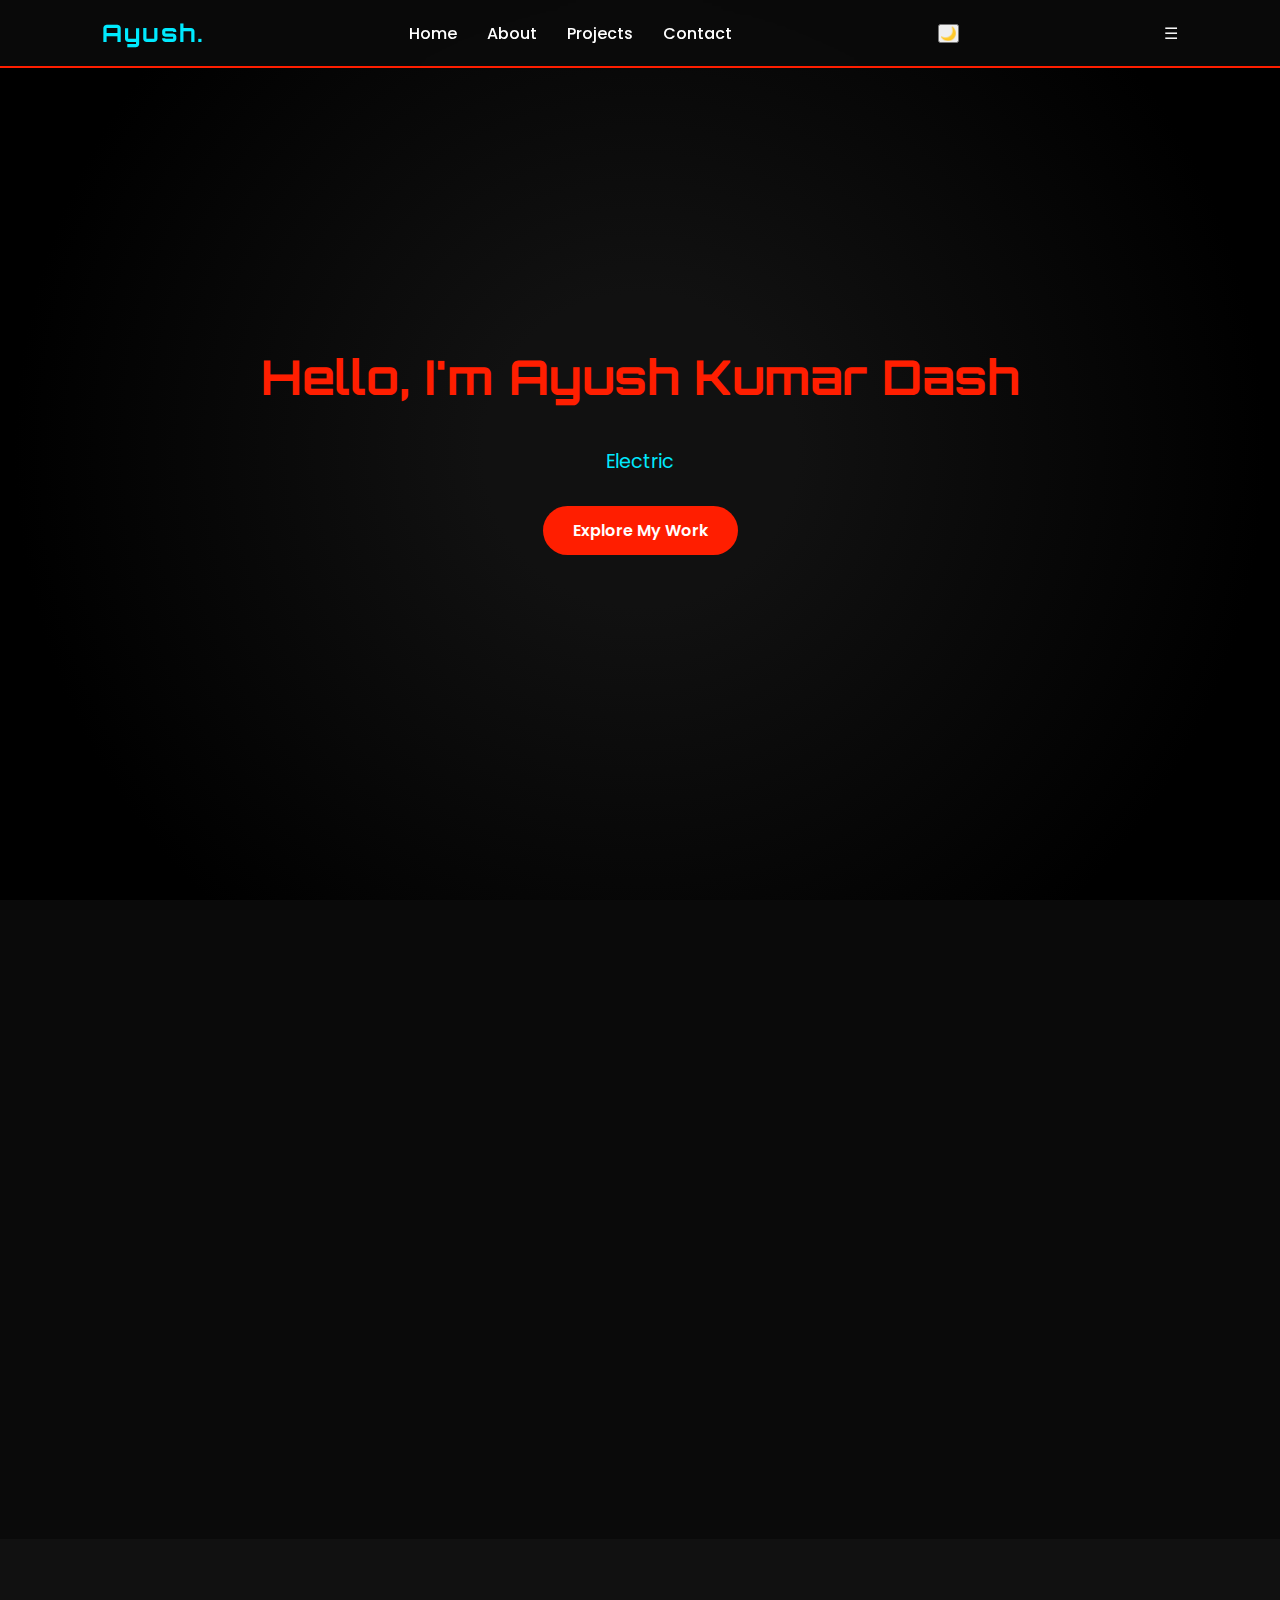
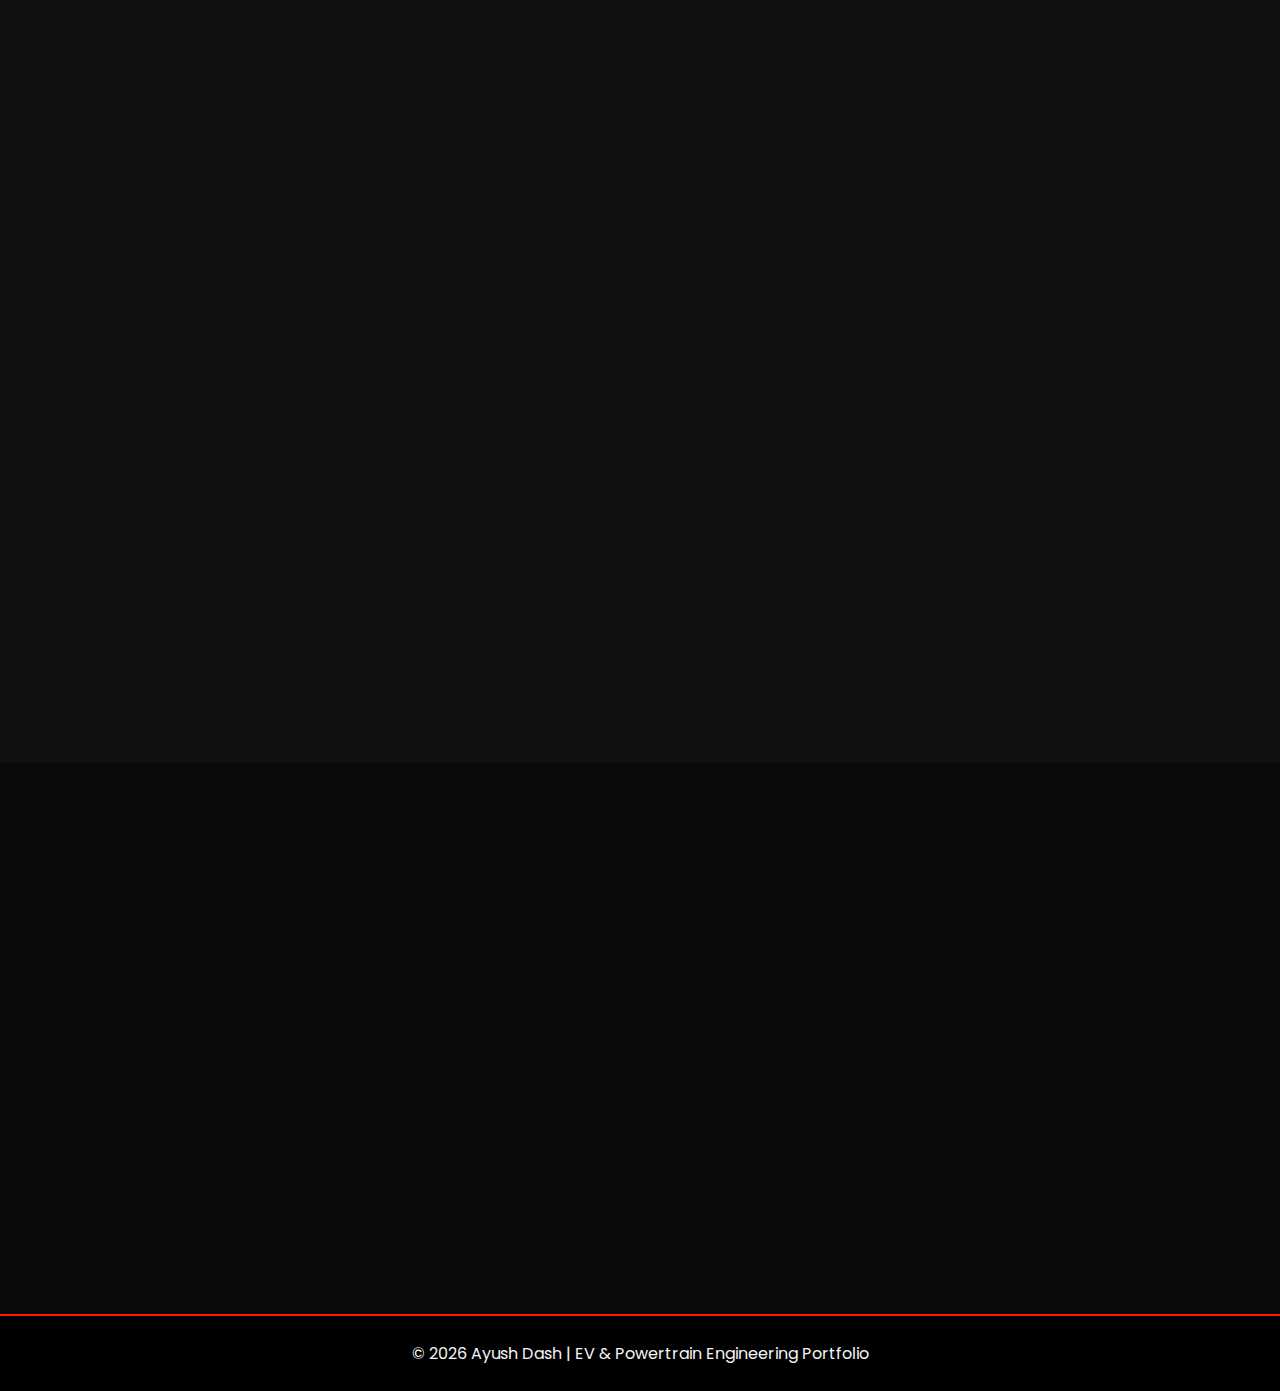
<file: index.html>
<!DOCTYPE html>
<html lang="en">

<head>
    <meta charset="UTF-8">
    <title>Ayush Dash | EV & Powertrain Engineer</title>
    <meta name="viewport" content="width=device-width, initial-scale=1.0">

    <!-- SEO Meta -->
    <meta name="description"
        content="Portfolio of Ayush Dash - Electrical & Computer Engineering student specializing in Electric Vehicles, Powertrain Systems, Control Algorithms, and PCB Design.">

    <link rel="stylesheet" href="style.css">
</head>

<body>

<!-- ================= NAVBAR ================= -->
<header class="glass">
    <nav class="navbar">
        <h1 class="logo">Ayush.</h1>

        <ul class="nav-links">
            <li><a href="#home">Home</a></li>
            <li><a href="#about">About</a></li>
            <li><a href="#projects">Projects</a></li>
            <li><a href="#contact">Contact</a></li>
        </ul>

        <button id="darkToggle" aria-label="Toggle Dark Mode">🌙</button>
        <div class="menu-toggle">&#9776;</div>
    </nav>
</header>

<!-- ================= HERO ================= -->
<section id="home" class="hero">
    <div class="hero-content reveal">
        <h2>Hello, I'm <span>Ayush Kumar Dash</span></h2>
        <p class="subtitle">
            Electric Vehicle & Powertrain Engineering Enthusiast
        </p>
        <a href="#projects" class="btn">Explore My Work</a>
    </div>
</section>

<!-- ================= ABOUT ================= -->
<section id="about" class="section">
    <div class="container reveal">

        <h2>About Me</h2>

        <p>
            I am a pre-final year Electrical & Computer Engineering student with strong interest in
            Electric Vehicle systems, Automotive Powertrain Engineering, and Advanced Control Systems.
            My technical focus includes Motor Control Algorithms, Power Electronics,
            PCB Design, and Embedded Systems development.
        </p>

        <p>
            Beyond engineering, I closely follow Formula 1 racing and global geopolitics.
            I am deeply passionate about vehicle dynamics, propulsion systems,
            and next-generation mobility technologies.
        </p>

        <h3 class="sub-heading">Core Skills</h3>

        <div class="skills">
            <span>Electric Vehicle Systems</span>
            <span>BLDC & Motor Control</span>
            <span>Altair FluxMotor</span>
            <span>Power Electronics</span>
            <span>Python / C / C++</span>
            <span>KiCAD PCB Design</span>
            <span>MATLAB / SIMULINK</span>
            <span>STM32CubeIDE</span>
        </div>

        <a href="internship resume new.pdf" class="btn" download>
            Download Resume
        </a>

    </div>
</section>

<!-- ================= PROJECTS ================= -->
<section id="projects" class="section dark">
    <div class="container">

        <h2 class="reveal">Projects</h2>

        <div class="project-grid">

            <!-- Project 1 -->
            <article class="project-card reveal">
                <img src="project1new.jpg" alt="BLDC Motor Controller">
                <h3>BLDC Motor Controller Implementation</h3>
                <p>
                    Designed and simulated BLDC motor control algorithms in SIMULINK.
                    Implemented Six-Step Commutation, Field Oriented Control (FOC),
                    and AI-based Adaptive Tabu Search (ATS) optimization on a
                    hardware trainer system.
                </p>
                <a href="#" class="btn-small">View Details</a>
            </article>

            <!-- Project 2 -->
            <article class="project-card reveal">
                <img src="cadwork.png" alt="Linear Induction Motor Setup">
                <h3>Linear Induction Motor (LIM) Test Setup</h3>
                <p>
                    Designed a simulation-based test setup for a Linear Induction Motor
                    using TinkerCAD. Integrated inductive proximity sensors and force
                    sensors to evaluate thrust, speed, acceleration, and displacement.
                </p>
                <a href="#" class="btn-small">View Details</a>
            </article>

            <!-- Project 3 -->
            <article class="project-card reveal">
                <img src="ecad.jpg" alt="Levitation Current Controller PCB">
                <h3>Levitation Current Controller (Hyperloop)</h3>
                <p>
                    Designed and fabricated a Half-Bridge based levitation current
                    controller PCB using KiCAD. Implemented STM32 MCU to control MOSFET
                    switching and monitor DC link voltage for precise levitation
                    current regulation in hyperloop systems.
                </p>
                <a href="#" class="btn-small">View Details</a>
            </article>

        </div>

    </div>
</section>

<!-- ================= CONTACT ================= -->
<section id="contact" class="section">
    <div class="container reveal">

        <h2>Contact Me</h2>

        <form id="contactForm" novalidate>
            <input type="text" id="name" placeholder="Your Name" required>
            <input type="email" id="email" placeholder="Your Email" required>
            <textarea id="message" placeholder="Your Message" required></textarea>

            <button type="submit" class="btn">Send Message</button>
            <p id="formMessage"></p>
        </form>

    </div>
</section>

<!-- ================= FOOTER ================= -->
<footer>
    <p>© 2026 Ayush Dash | EV & Powertrain Engineering Portfolio</p>
</footer>

<script src="script.js"></script>
</body>
</html>
</file>
<file: style.css>
@import url('https://fonts.googleapis.com/css2?family=Orbitron:wght@400;600;800&family=Poppins:wght@300;400;600&display=swap');

:root {
    --bg: #0a0a0a;
    --racing-red: #ff1e00;
    --electric-blue: #00eaff;
    --text: #f5f5f5;
}

* {
    margin: 0;
    padding: 0;
    box-sizing: border-box;
}

body {
    background: var(--bg);
    color: var(--text);
    font-family: 'Poppins', sans-serif;
    scroll-behavior: smooth;
}

/* ===== NAVBAR ===== */
.glass {
    backdrop-filter: blur(10px);
    background: rgba(10, 10, 10, 0.85);
    border-bottom: 2px solid var(--racing-red);
    position: fixed;
    width: 100%;
    z-index: 1000;
}

.navbar {
    display: flex;
    justify-content: space-between;
    align-items: center;
    padding: 18px 8%;
}

.logo {
    font-family: 'Orbitron', sans-serif;
    font-size: 24px;
    color: var(--electric-blue);
    letter-spacing: 2px;
}

.nav-links {
    display: flex;
    list-style: none;
    gap: 30px;
}

.nav-links a {
    text-decoration: none;
    color: white;
    font-weight: 500;
    transition: 0.3s;
}

.nav-links a:hover {
    color: var(--racing-red);
}

/* ===== HERO ===== */
.hero {
    height: 100vh;
    display: flex;
    justify-content: center;
    align-items: center;
    text-align: center;
    background: radial-gradient(circle at center, #111 20%, #000 80%);
}

.hero h2 {
    font-size: 3rem;
    font-family: 'Orbitron', sans-serif;
}

.hero span {
    color: var(--racing-red);
}

.subtitle {
    margin-top: 15px;
    font-size: 1.2rem;
    color: var(--electric-blue);
}

.btn {
    display: inline-block;
    margin-top: 30px;
    padding: 12px 30px;
    border-radius: 30px;
    text-decoration: none;
    font-weight: 600;
    background: var(--racing-red);
    color: white;
    transition: 0.3s;
}

.btn:hover {
    background: var(--electric-blue);
    color: black;
    transform: translateY(-4px);
    box-shadow: 0 0 20px var(--electric-blue);
}

/* ===== SECTION ===== */
.section {
    padding: 100px 8%;
}

.dark {
    background: #111;
}

.container {
    max-width: 1100px;
    margin: auto;
    text-align: center;
}

h2 {
    font-family: 'Orbitron', sans-serif;
    font-size: 2rem;
    margin-bottom: 40px;
    color: var(--racing-red);
}

/* ===== SKILLS ===== */
.skills span {
    display: inline-block;
    padding: 10px 20px;
    margin: 8px;
    border: 1px solid var(--electric-blue);
    border-radius: 25px;
    transition: 0.3s;
}

.skills span:hover {
    background: var(--electric-blue);
    color: black;
}

/* ===== PROJECTS ===== */
.project-grid {
    display: grid;
    grid-template-columns: repeat(auto-fit, minmax(280px, 1fr));
    gap: 30px;
}

.project-card {
    background: #141414;
    padding: 30px;
    border-radius: 12px;
    border-left: 4px solid var(--racing-red);
    transition: 0.4s;
}

.project-card:hover {
    transform: translateY(-10px);
    box-shadow: 0 0 25px rgba(255,30,0,0.6);
}

.project-card img {
    width: 100%;
    border-radius: 10px;
    margin-bottom: 15px;
}

/* ===== CONTACT ===== */
form {
    display: flex;
    flex-direction: column;
    gap: 15px;
}

input, textarea {
    padding: 12px;
    background: #1a1a1a;
    border: 1px solid #333;
    border-radius: 8px;
    color: white;
}

input:focus, textarea:focus {
    border-color: var(--electric-blue);
    outline: none;
}

footer {
    text-align: center;
    padding: 25px;
    background: #000;
    border-top: 2px solid var(--racing-red);
}

/* ===== SCROLL ANIMATION ===== */
.reveal {
    opacity: 0;
    transform: translateY(60px);
    transition: 1s ease;
}

.reveal.active {
    opacity: 1;
    transform: translateY(0);
}

/* ===== RESPONSIVE ===== */
@media(max-width:768px){
    .hero h2 {
        font-size: 2rem;
    }
}
</file>
